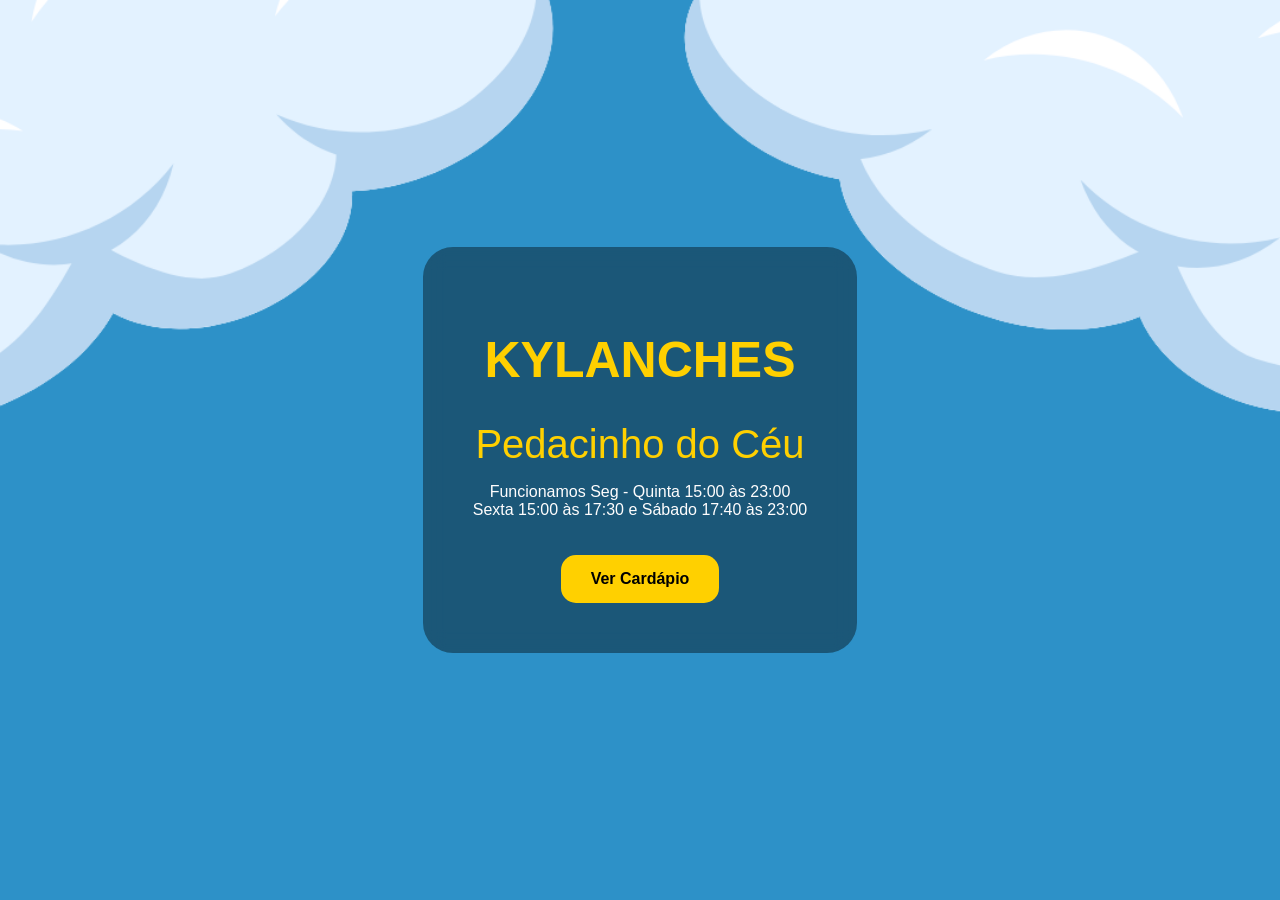
<file: index.html>
<!DOCTYPE html>
<html lang="pt-BR"></html>
<head>
    <meta charset="UTF-8">
    <meta name="viewport" content="width=device-width, initial-scale=1.0"> 
    <title>Kylanches</title> 
    <link rel="stylesheet" href="style.css">
</head>
<body class="pagina-inicial">

    <div class="hero">
        <h1>KYLANCHES</h1>
        
        <p class="slogan">Pedacinho do Céu</p>

        <p class="horario">Funcionamos Seg - Quinta 15:00 às 23:00 <br>Sexta  15:00 às 17:30 e Sábado 17:40 às 23:00</br></p>

        <a href="cardapio.silvia.html" class="btn-pag1" onclick="transicao(event)">
    Ver Cardápio 
</a>

    </div>

<script src="script.js"></script>

</body>
</html>
</file>
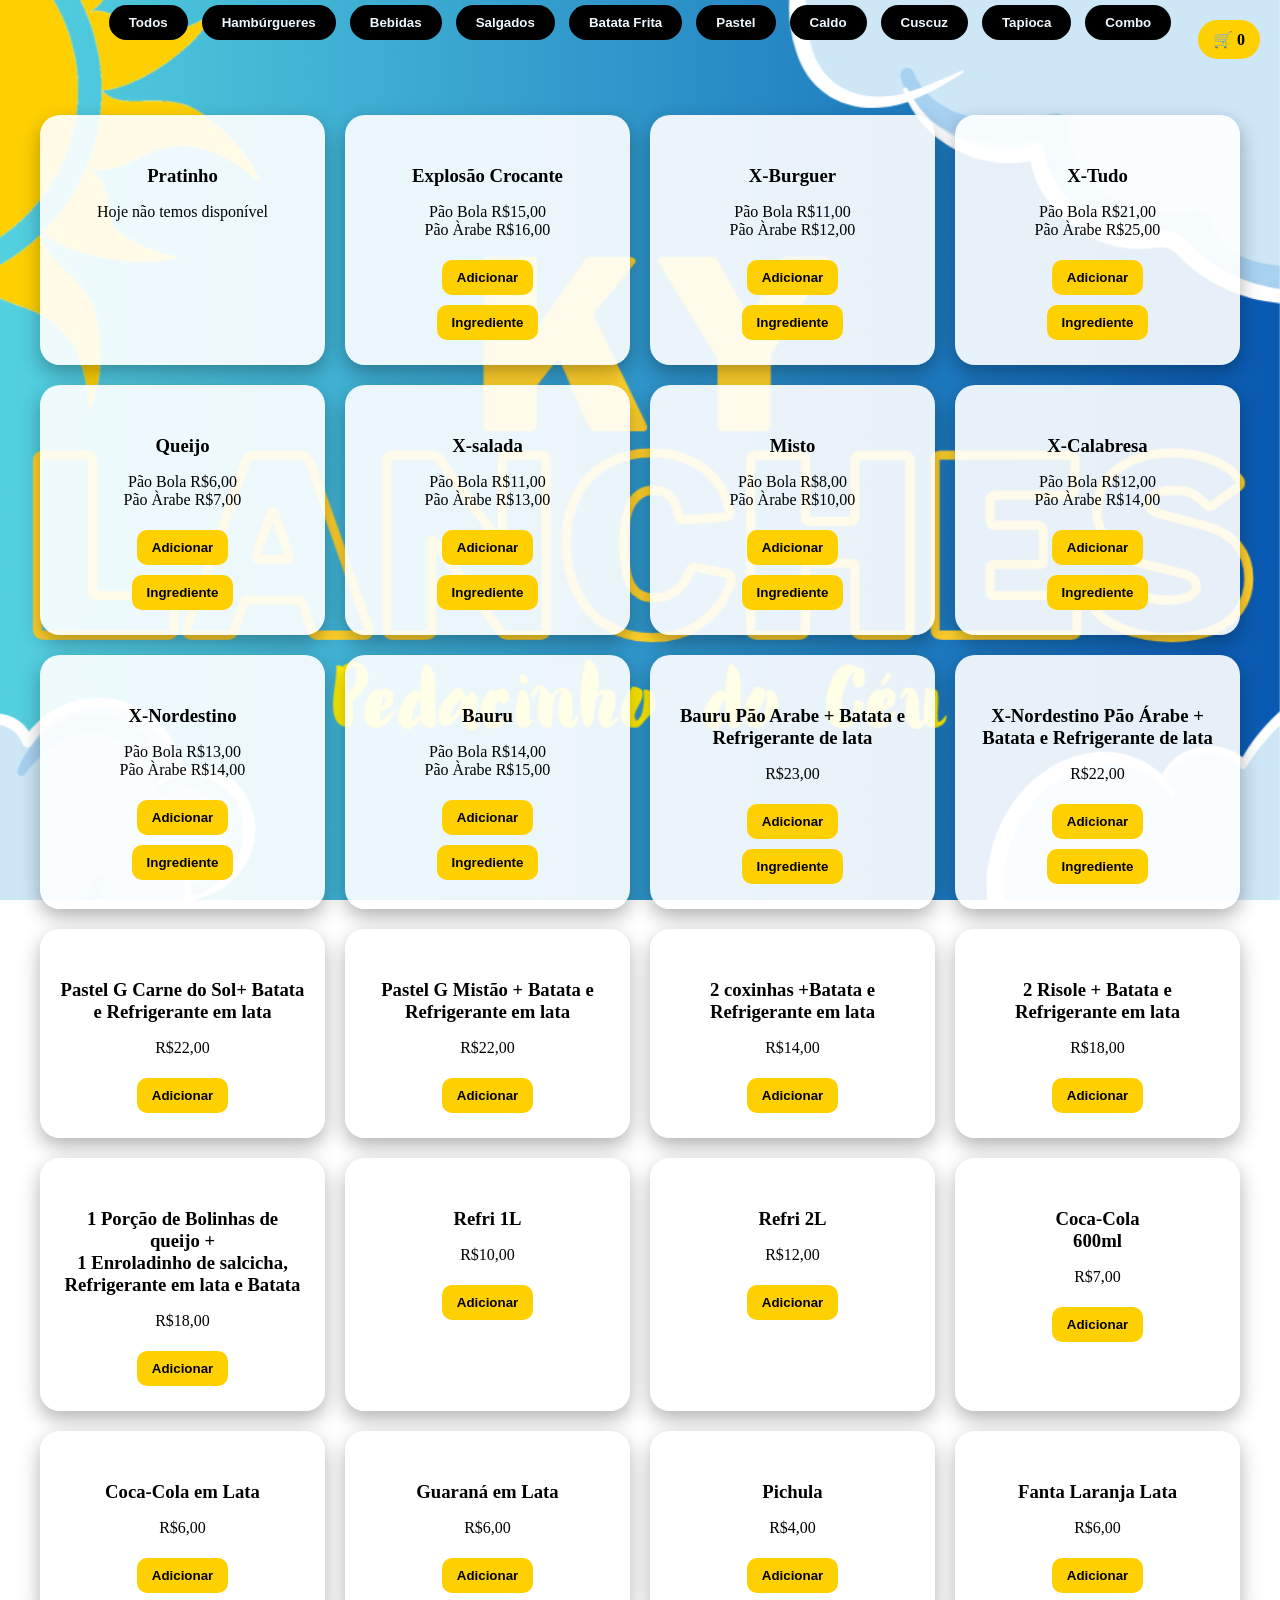
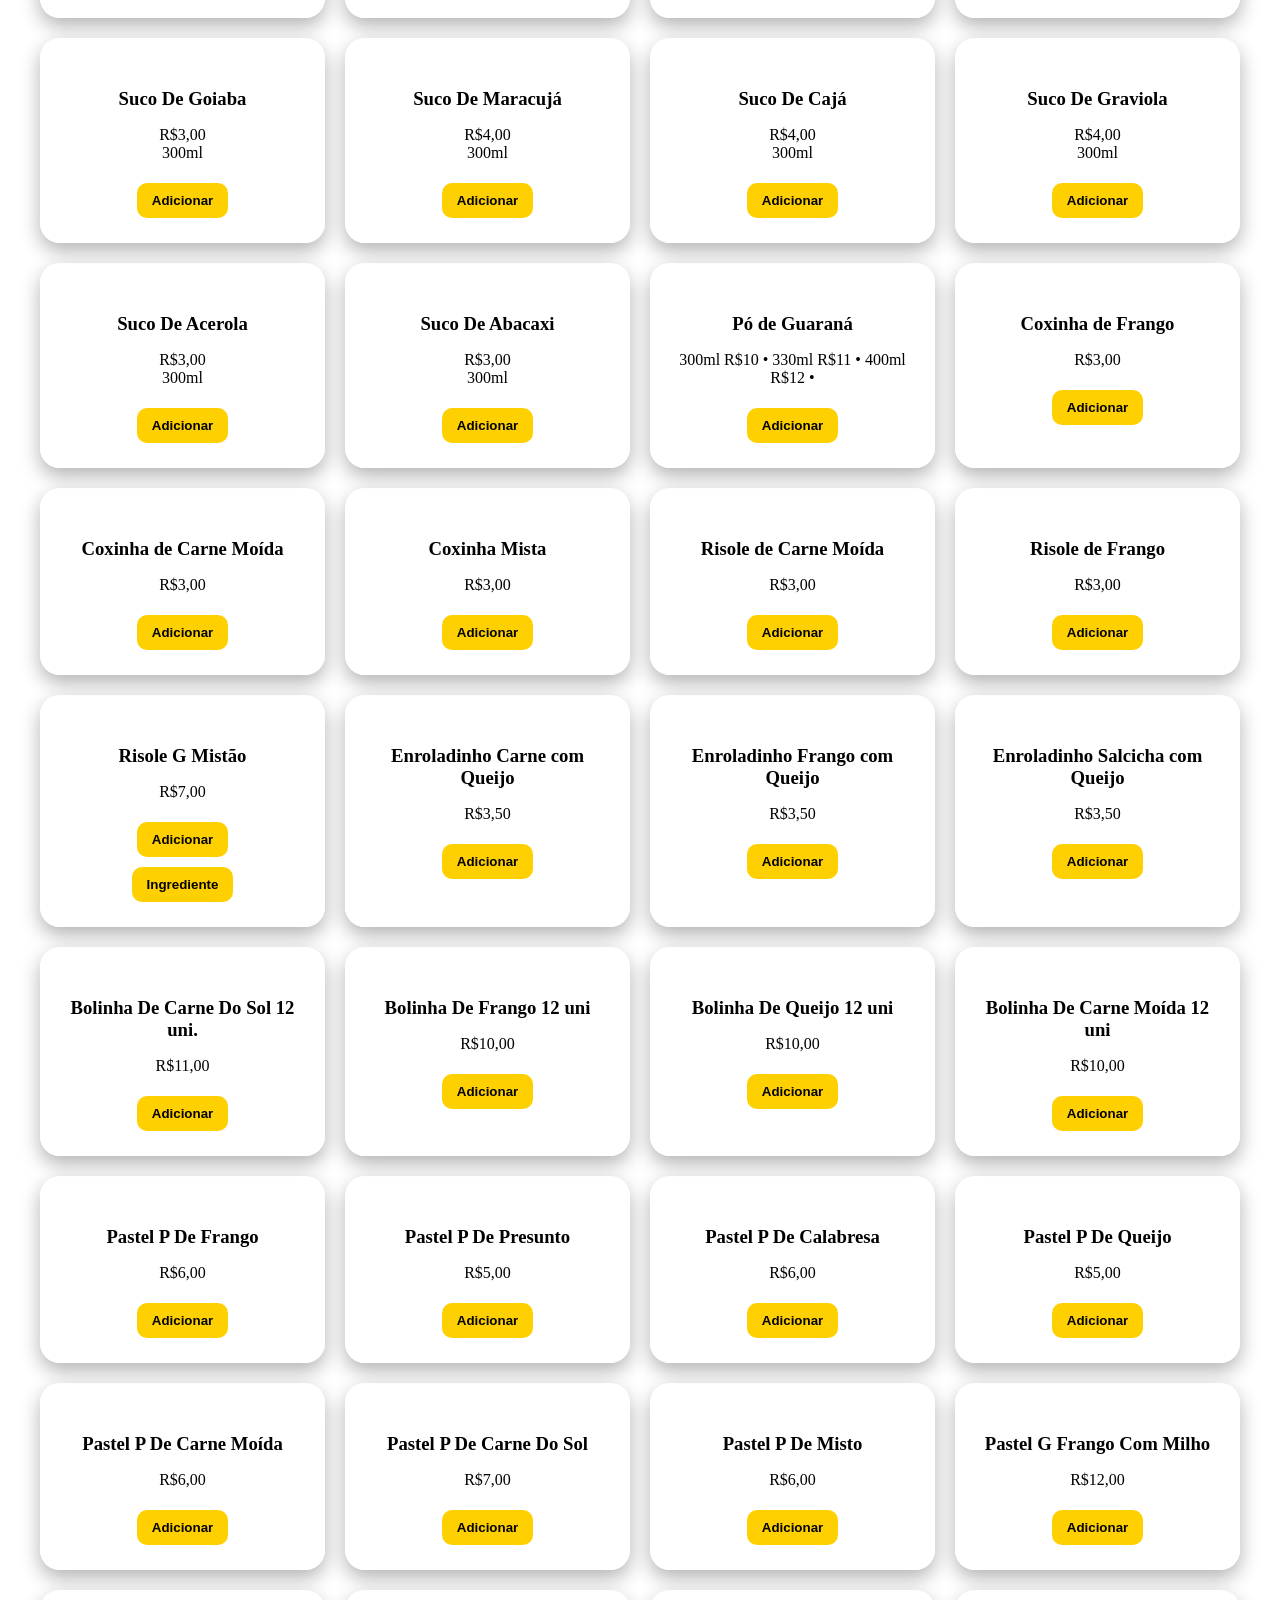
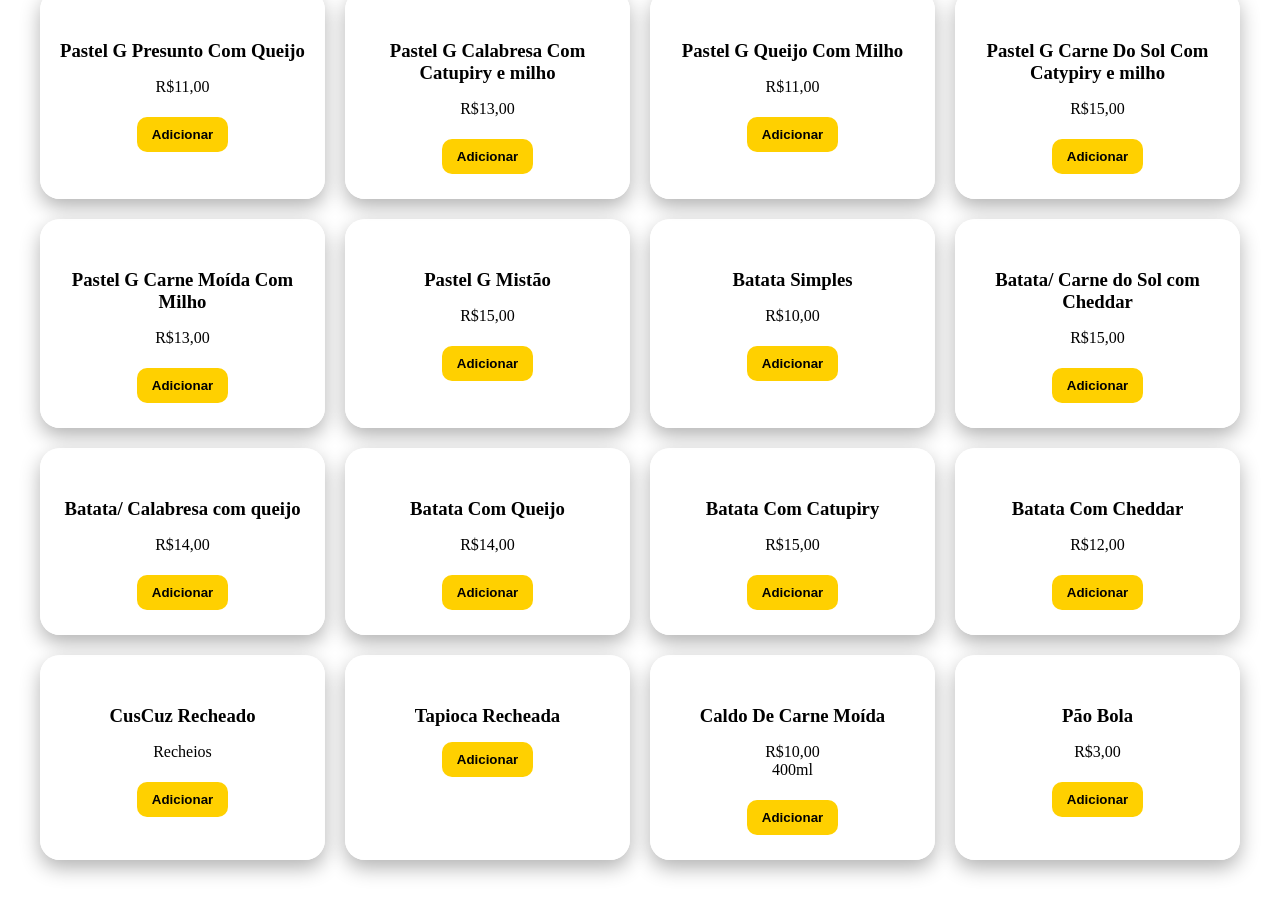
<file: cardapio.silvia.html>
<!DOCTYPE html>
<html lang="pt-BR">
<head>
<meta charset="UTF-8">
<meta name="viewport" content="width=device-width, initial-scale=1.0">
<title>Lanchonete do Bairro</title>
<link rel="stylesheet" href= "pg1.1.css">



</head>

<body>


<header>

<div class="icone-carrinho" onclick="abrirCarrinho()">
    🛒 <span id="contador">0</span>
</div>


</header>

<div class="filtros">
    <button onclick="filtrar('todos')">Todos</button>
    <button onclick="filtrar('hamburguer')">Hambúrgueres</button>
    <button onclick="filtrar('bebida')">Bebidas</button>
    <button onclick="filtrar('salgado')">Salgados</button>
    <button onclick="filtrar('batata frita')">Batata Frita</button>
    <button onclick="filtrar('pastel')">Pastel</button>
    <button onclick="filtrar('caldo')">Caldo</button>
    <button onclick="filtrar('cuscuz')">Cuscuz</button>
    <button onclick="filtrar('tapioca')">Tapioca</button>
    <button onclick="filtrar('combo')">Combo</button>

    
</div>


<section class="cardapio">


<div class="grid-produtos">

<div class="card" id="pratinhoCard"></div>

    <div class="card" data-categoria="hamburguer">
            <h3>Explosão Crocante</h3>
            <p>Pão Bola R$15,00 <br>Pão Àrabe R$16,00</br></p>
           <button class="add"
onclick="abrirPersonalizacao(
  'Explosão Crocante',
  [
    { tipo: 'pao', nome: 'Pão bola', preco: 15 },
    { tipo: 'pao', nome: 'Pão árabe', preco: 16 }
  ],
  [
  { nome: 'Sem molho', preco: 0 },
  { nome: 'Tradicional', preco: 0 },
  { nome: 'Molho Verde', preco: 0 },
  { nome: 'Molho roxo', preco: 0},
  { nome: 'Pedacinho do Céu', preco: 0 },
  { nome: 'Molho de Calabbresa', preco: 0 }
]
 ); animarCard(this)">
Adicionar
</button><br>
<button class="btn-ingrediente" 
data-ingredientes="Carne, Presunto, Ovo, Catupiry, Batata palha, Milho, Alface, Tomate">
Ingrediente
</button>

</br>
</div>


    <div class="card" data-categoria="hamburguer">
            <h3>X-Burguer</h3>
            <p>Pão Bola R$11,00 <br>Pão Àrabe R$12,00</br></p>
           <button class="add"
onclick="abrirPersonalizacao(
  'X-Burguer',
  [
    { tipo: 'pao', nome: 'Pão bola', preco: 11 },
    { tipo: 'pao', nome: 'Pão árabe', preco: 12 }
  ],
 [
  { nome: 'Sem molho', preco: 0 },
  { nome: 'Tradicional', preco: 0 },
  { nome: 'Molho Verde', preco: 0 },
  { nome: 'Molho roxo', preco: 0},
  { nome: 'Pedacinho do Céu', preco: 0 },
  { nome: 'Molho de Calabbresa', preco: 0 }
]
 ); animarCard(this)">
Adicionar
</button><br>
<button class="btn-ingrediente" 
data-ingredientes="Carne, Queijo, Milho, Alface e Tomate">
Ingrediente
</button>

</br>
</div>

  <div class="card" data-categoria="hamburguer">
            <h3>X-Tudo</h3>
            <p>Pão Bola R$21,00 <br>Pão Àrabe R$25,00</br></p>
            <button class="add"
onclick="abrirPersonalizacao(
  'X-Tudo',
  [
    { tipo: 'pao', nome: 'Pão bola', preco: 21 },
    { tipo: 'pao', nome: 'Pão árabe', preco: 25 }
  ],
 [
  { nome: 'Sem molho', preco: 0 },
  { nome: 'Tradicional', preco: 0 },
  { nome: 'Molho Verde', preco: 0 },
  { nome: 'Molho roxo', preco: 0},
  { nome: 'Pedacinho do Céu', preco: 0 },
  { nome: 'Molho de Calabbresa', preco: 0 }
]
); animarCard(this)">
Adicionar
</button><br>
<button class="btn-ingrediente" 
data-ingredientes="Carne, Calabresa, Frango, Presunto, Queijo, Ovo, Alface e Tomate">
Ingrediente
</button>

</br>

</div>

  <div class="card" data-categoria="hamburguer">
            <h3>Queijo</h3>
            <p>Pão Bola R$6,00 <br>Pão Àrabe R$7,00</br></p>
            <button class="add"
onclick="abrirPersonalizacao(
  'Queijo',
  [
    { tipo: 'pao', nome: 'Pão bola', preco: 6 },
    { tipo: 'pao', nome: 'Pão árabe', preco: 7 }
  ],
 [
  { nome: 'Sem molho', preco: 0 },
  { nome: 'Tradicional', preco: 0 },
  { nome: 'Molho Verde', preco: 0 },
  { nome: 'Molho roxo', preco: 0},
  { nome: 'Pedacinho do Céu', preco: 0 },
  { nome: 'Molho de Calabbresa', preco: 0 }
]
 ); animarCard(this)">
Adicionar
</button><br>
<button class="btn-ingrediente" 
data-ingredientes="Queijo, Alface, Tomate e Milho">
Ingrediente
</button>

</br>

</div>

<div class="card" data-categoria="hamburguer">
            <h3>X-salada</h3>
            <p>Pão Bola R$11,00 <br>Pão Àrabe R$13,00</br></p>
            <button class="add"
onclick="abrirPersonalizacao(
  'X-Salada',
  [
    { tipo: 'pao', nome: 'Pão bola', preco: 11 },
    { tipo: 'pao', nome: 'Pão árabe', preco: 13 }
  ],
 [
  { nome: 'Sem molho', preco: 0 },
  { nome: 'Tradicional', preco: 0 },
  { nome: 'Molho Verde', preco: 0 },
  { nome: 'Molho roxo', preco: 0},
  { nome: 'Pedacinho do Céu', preco: 0 },
  { nome: 'Molho de Calabbresa', preco: 0 }
]
); animarCard(this)">
Adicionar
</button><br>
<button class="btn-ingrediente" 
data-ingredientes="Carne, Queijo, Presunto, Milho, Alface e Tomate">
Ingrediente
</button>

</br>

</div>


<div class="card" data-categoria="hamburguer">
            <h3>Misto</h3>
            <p>Pão Bola R$8,00 <br>Pão Àrabe R$10,00</br></p>
           <button class="add"
onclick="abrirPersonalizacao(
  'Misto',
  [
    { tipo: 'pao', nome: 'Pão bola', preco: 8 },
    { tipo: 'pao', nome: 'Pão árabe', preco: 10 }
  ],
  [
  { nome: 'Sem molho', preco: 0 },
  { nome: 'Tradicional', preco: 0 },
  { nome: 'Molho Verde', preco: 0 },
  { nome: 'Molho roxo', preco: 0},
  { nome: 'Pedacinho do Céu', preco: 0 },
  { nome: 'Molho de Calabbresa', preco: 0 }
]
  ); animarCard(this)">
Adicionar
</button><br>
<button class="btn-ingrediente" 
data-ingredientes="Queijo, Presunto, Milho, Alface e Tomate">
Ingrediente
</button>

</br>

</div>


<div class="card" data-categoria="hamburguer">
            <h3>X-Calabresa</h3>
            <p>Pão Bola R$12,00 <br>Pão Àrabe R$14,00</br></p>
           <button class="add"
onclick="abrirPersonalizacao(
  'X-Calabresa',
  [
    { tipo: 'pao', nome: 'Pão bola', preco: 12 },
    { tipo: 'pao', nome: 'Pão árabe', preco: 14 }
  ],
[
  { nome: 'Sem molho', preco: 0 },
  { nome: 'Tradicional', preco: 0 },
  { nome: 'Molho Verde', preco: 0 },
  { nome: 'Molho roxo', preco: 0},
  { nome: 'Pedacinho do Céu', preco: 0 },
  { nome: 'Molho de Calabbresa', preco: 0 }
]
   ); animarCard(this)">
Adicionar
</button><br>
<button class="btn-ingrediente" 
data-ingredientes="Carne, Calabresa, Queijo, Milho, Alface e Tomate">
Ingrediente
</button>

</br>

</div>

<div class="card" data-categoria="hamburguer">
            <h3>X-Nordestino</h3>
            <p>Pão Bola R$13,00 <br>Pão Àrabe R$14,00</br></p>
           <button class="add"
onclick="abrirPersonalizacao(
  'X-Nordestino',
  [
    { tipo: 'pao', nome: 'Pão bola', preco: 13 },
    { tipo: 'pao', nome: 'Pão árabe', preco: 14 }
  ],
  [
  { nome: 'Sem molho', preco: 0 },
  { nome: 'Tradicional', preco: 0 },
  { nome: 'Molho Verde', preco: 0 },
  { nome: 'Molho roxo', preco: 0},
  { nome: 'Pedacinho do Céu', preco: 0 },
  { nome: 'Molho de Calabbresa', preco: 0 }
]
  ); animarCard(this)">
Adicionar
</button><br>
<button class="btn-ingrediente" 
data-ingredientes="Carne Do Sol, Queijo, Alface e Tomate">
Ingrediente
</button>

</br>




</div>

<div class="card" data-categoria="hamburguer">
            <h3>Bauru</h3>
            <p>Pão Bola R$14,00 <br>Pão Àrabe R$15,00</br></p>
<button class="add" onclick="abrirPersonalizacao(
  'Bauru',
  [
    { tipo: 'pao', nome: 'Pão bola', preco: 14 },
    { tipo: 'pao', nome: 'Pão árabe', preco: 15 }
  ],
 [
  { nome: 'Sem molho', preco: 0 },
  { nome: 'Tradicional', preco: 0 },
  { nome: 'Molho Verde', preco: 0 },
  { nome: 'Molho roxo', preco: 0},
  { nome: 'Pedacinho do Céu', preco: 0 },
  { nome: 'Molho de Calabbresa', preco: 0 }
]
  ); animarCard(this)">
Adicionar
</button>
<br>
<button class="btn-ingrediente" 
data-ingredientes="Carne, Queijo, Cheddar, Presunto, Ovo, Milho, Alface e Tomate">
Ingrediente
</button>
</br>
</div>

<div class="card" data-categoria="combo">
            <h3>Bauru Pão Arabe + Batata e Refrigerante de lata</h3>
            <p>R$23,00</p>
<button class="add" onclick="abrirPersonalizacao(
  'Bauru Pão Arabe + Batata e Refrigerante de lata',
  [
    { tipo: 'pao', nome: 'Pão árabe', preco: 23 }
  ],
[
  { nome: 'Sem molho', preco: 0 },
  { nome: 'Tradicional', preco: 0 },
  { nome: 'Molho Verde', preco: 0 },
  { nome: 'Molho roxo', preco: 0},
  { nome: 'Pedacinho do Céu', preco: 0 },
  { nome: 'Molho de Calabbresa', preco: 0 }
]
  ); animarCard(this)">
Adicionar
</button>
<br>
<button class="btn-ingrediente" 
data-ingredientes="Carne, Queijo, Cheddar, Presunto, Ovo, Milho, Alface e Tomate">
Ingrediente
</button>
</br>
</div>

<div class="card" data-categoria="combo">
            <h3>X-Nordestino Pão Árabe + Batata e Refrigerante de lata</h3>
            <p>R$22,00</p>
<button class="add" onclick="abrirPersonalizacao(
  'X-Nordestino Pão Árabe + Batata e Refrigerante de lata',
  [
    { tipo: 'pao', nome: 'Pão árabe', preco: 22 }
  ],
  [
  { nome: 'Sem molho', preco: 0 },
  { nome: 'Tradicional', preco: 0 },
  { nome: 'Molho Verde', preco: 0 },
  { nome: 'Molho roxo', preco: 0},
  { nome: 'Pedacinho do Céu', preco: 0 },
  { nome: 'Molho de Calabbresa', preco: 0 }
]
  ); animarCard(this)">
Adicionar
</button>
<br>
<button class="btn-ingrediente" 
data-ingredientes="Carne De Sol, Queijo, Alface e Tomate">
Ingrediente
</button>
</br>
</div>

<div class="card" data-categoria="combo">
            <h3>Pastel G Carne do Sol+ Batata e Refrigerante em lata</h3>
            <p>R$22,00</p>
            <button class="add" onclick="adicionarProdutoSimples('Pastel G Carne do Sol + Batata e Refrigerante em lata', 22); animarCard(this)">Adicionar</button>


</div>

<div class="card" data-categoria="combo">
            <h3>Pastel G Mistão + Batata e Refrigerante em lata</h3>
            <p>R$22,00</p>
            <button class="add" onclick="adicionarProdutoSimples('Pastel G Mistão + Batata e Refrigerante em lata', 22); animarCard(this)">Adicionar</button>


</div>

<div class="card" data-categoria="combo">
            <h3>2 coxinhas +Batata e Refrigerante em lata</h3>
            <p>R$14,00</p>
            <button class="add" onclick="adicionarProdutoSimples('2 coxinhas +Batata e Refrigerante em lata', 14); animarCard(this)">Adicionar</button>


</div>

<div class="card" data-categoria="combo">
            <h3>2 Risole + Batata e Refrigerante em lata</h3>
            <p>R$18,00</p>
            <button class="add" onclick="adicionarProdutoSimples('2 Risole + Batata e Refrigerante em lata', 18); animarCard(this)">Adicionar</button>


</div>

<div class="card" data-categoria="combo">
            <h3> 1 Porção de Bolinhas de queijo +<br> 1 Enroladinho de salcicha,</br> Refrigerante em lata e Batata</h3>
            <p>R$18,00</p>
            <button class="add" onclick="adicionarProdutoSimples(' 1 Porção de Bolinhas de queijo + 1 Enroladinho de salcicha, Refrigerante em lata e Batata', 18); animarCard(this)">Adicionar</button>


</div>


<div class="card" data-categoria="bebida">
            <h3>Refri 1L</h3>
            <p>R$10,00</p>
           <button class="add" onclick="adicionarProdutoSimples('Refri 1L', 10); animarCard(this)">Adicionar</button>



</div>

<div class="card" data-categoria="bebida">
            <h3>Refri 2L</h3>
            <p>R$12,00</p>
           <button class="add" onclick="adicionarProdutoSimples('Refri 2L', 12); animarCard(this)">Adicionar</button>



</div>

 <div class="card" data-categoria="bebida">
            <h3>Coca-Cola <br>600ml</br></h3>
            <p>R$7,00</p>
            <button class="add" onclick="adicionarProdutoSimples('Coca-Cola', 7); animarCard(this)">Adicionar</button>



        </div>

        <div class="card" data-categoria="bebida">
            <h3>Coca-Cola em Lata</h3>
            <p>R$6,00</p>
            <button class="add" onclick="adicionarProdutoSimples('Coca-Cola', 6); animarCard(this)">Adicionar</button>



        </div>


<div class="card" data-categoria="bebida">
            <h3>Guaraná em Lata</h3>
            <p>R$6,00</p>
           <button class="add" onclick="adicionarProdutoSimples('Guaraná Lata', 6); animarCard(this)">Adicionar</button>



</div>

<div class="card" data-categoria="bebida">
            <h3>Pichula</h3>
            <p>R$4,00</p>
            <button class="add" onclick="adicionarProdutoSimples('Pichula', 4); animarCard(this)">Adicionar</button>



</div>

<div class="card" data-categoria="bebida">
            <h3>Fanta Laranja Lata</h3>
            <p>R$6,00</p>
         <button class="add" onclick="adicionarProdutoSimples('Fanta Laranja', 6); animarCard(this)">Adicionar</button>


</div>

<div class="card" data-categoria="bebida">
            <h3>Suco De Goiaba</h3>
            <p>R$3,00<br>300ml</br></p>
            <button class="add" onclick="adicionarProdutoSimples('Suco De Goiaba', 3); animarCard(this)">Adicionar</button>



</div>

<div class="card" data-categoria="bebida">
            <h3>Suco De Maracujá</h3>
            <p>R$4,00<br>300ml</br></p>
           <button class="add" onclick="adicionarProdutoSimples('Suco De Maracujá', 4); animarCard(this)">Adicionar</button>



</div>


<div class="card" data-categoria="bebida">
            <h3>Suco De Cajá</h3>
            <p>R$4,00  <br>300ml</br></p>
          <button class="add" onclick="adicionarProdutoSimples('Suco De Cajá', 4); animarCard(this)">Adicionar</button>


</div>

<div class="card" data-categoria="bebida">
            <h3>Suco De Graviola</h3>
            <p>R$4,00 <br>300ml</br></p>
<button class="add" onclick="adicionarProdutoSimples('Suco De Graviola', 4); animarCard(this)">Adicionar</button>



</div>

<div class="card" data-categoria="bebida">
            <h3>Suco De Acerola</h3>
            <p>R$3,00 <br>300ml</br></p>
<button class="add" onclick="adicionarProdutoSimples('Suco De Acerola', 3); animarCard(this)">Adicionar</button>



</div>

<div class="card" data-categoria="bebida">
            <h3>Suco De Abacaxi</h3>
            <p>R$3,00 <br>300ml</br></p>
           <button class="add" onclick="adicionarProdutoSimples('Suco De Abacaxi', 3); animarCard(this)">Adicionar</button>



</div>


<div class="card" data-categoria="bebida">
  <h3>Pó de Guaraná</h3>
  <p>300ml R$10 • 330ml R$11 • 400ml R$12 • </p>
  <button class="add" onclick="abrirVitamina(); animarCard(this)">Adicionar</button>
</div>



<div class="card" data-categoria="salgado">
            <h3>Coxinha de Frango</h3>
            <p>R$3,00</p>
<button class="add" onclick="adicionarProdutoSimples('Coxinha de Frango', 3); animarCard(this)">Adicionar</button>


</div>

<div class="card" data-categoria="salgado">
            <h3>Coxinha de Carne Moída</h3>
            <p>R$3,00</p>
<button class="add" onclick="adicionarProdutoSimples('Coxinha de Carne Moída', 3); animarCard(this)">Adicionar</button>


</div>

<div class="card" data-categoria="salgado">
            <h3>Coxinha Mista</h3>
            <p>R$3,00</p>
<button class="add" onclick="adicionarProdutoSimples('Coxinha Mista', 3); animarCard(this)">Adicionar</button>


</div>

<div class="card" data-categoria="salgado">
            <h3>Risole de Carne Moída</h3>
            <p>R$3,00</p>
           <button class="add" onclick="adicionarProdutoSimples('Risole de Carne Moída', 3); animarCard(this)">Adicionar</button>


</div>

<div class="card" data-categoria="salgado">
            <h3>Risole de Frango</h3>
            <p>R$3,00</p>
           <button class="add" onclick="adicionarProdutoSimples('Risole de Frango', 3); animarCard(this)">Adicionar</button>


</div>

<div class="card" data-categoria="salgado">
            <h3>Risole G Mistão</h3>
            <p>R$7,00</p>
           <button class="add" onclick="adicionarProdutoSimples('Risole Mistão', 7); animarCard(this)">Adicionar</button>

<br>
<button class="btn-ingrediente" 
data-ingredientes="Queijo, Presunto, Frango, e Milho">
Ingrediente
</button>

</br>
</div>

<div class="card" data-categoria="salgado">
            <h3>Enroladinho Carne com Queijo</h3>
            <p>R$3,50</p>
           <button class="add" onclick="adicionarProdutoSimples('Enroladinho Carne com Queijo', 3.50); animarCard(this)">Adicionar</button>


</div>

<div class="card" data-categoria="salgado">
            <h3>Enroladinho Frango com Queijo</h3>
            <p>R$3,50</p>
           <button class="add" onclick="adicionarProdutoSimples('Enroladinho Frango com Queijo', 3.50); animarCard(this)">Adicionar</button>


</div><div class="card" data-categoria="salgado">
            <h3>Enroladinho Salcicha com Queijo</h3>
            <p>R$3,50</p>
           <button class="add" onclick="adicionarProdutoSimples('Enroladinho Salcicha com Queijo', 3.50); animarCard(this)">Adicionar</button>


</div>

<div class="card" data-categoria="salgado">
            <h3>Bolinha De Carne Do Sol 12 uni.</h3>
            <p>R$11,00</p>
            <button class="add" onclick="adicionarProdutoSimples('Bolinha De Carne Do Sol 12 uni.', 11); animarCard(this)">Adicionar</button>


</div>

<div class="card" data-categoria="salgado">
            <h3>Bolinha De Frango 12 uni</h3>
            <p>R$10,00</p>
            <button class="add" onclick="adicionarProdutoSimples('Bolinha De Frango', 10); animarCard(this)">Adicionar</button>


</div>

<div class="card" data-categoria="salgado">
            <h3>Bolinha De Queijo 12 uni</h3>
            <p>R$10,00</p>
            <button class="add" onclick="adicionarProdutoSimples('Bolinha De Frango', 10); animarCard(this)">Adicionar</button>


</div>

<div class="card" data-categoria="salgado">
            <h3>Bolinha De Carne Moída 12 uni</h3>
            <p>R$10,00</p>
            <button class="add" onclick="adicionarProdutoSimples('Bolinha De Frango', 10); animarCard(this)">Adicionar</button>


</div>



<div class="card" data-categoria="pastel">
            <h3>Pastel P De Frango</h3>
            <p>R$6,00</p>
          <button class="add" onclick="adicionarProdutoSimples('Pastel P De Frango', 6); animarCard(this)">Adicionar</button>


</div>

<div class="card" data-categoria="pastel">
            <h3>Pastel P De Presunto</h3>
            <p>R$5,00</p>
           <button class="add" onclick="adicionarProdutoSimples('Pastel P De Presunto', 5); animarCard(this)">Adicionar</button>


</div>

<div class="card" data-categoria="pastel">
            <h3>Pastel P De Calabresa</h3>
            <p>R$6,00</p>
           <button class="add" onclick="adicionarProdutoSimples('Pastel P De Calabresa', 6); animarCard(this)">Adicionar</button>


</div>

<div class="card" data-categoria="pastel">
            <h3>Pastel P De Queijo</h3>
            <p>R$5,00</p>
            <button class="add" onclick="adicionarProdutoSimples('Pastel P De Queijo', 5); animarCard(this)">Adicionar</button>


</div>

<div class="card" data-categoria="pastel">
            <h3>Pastel P De Carne Moída</h3>
            <p>R$6,00</p>
            <button class="add" onclick="adicionarProdutoSimples('Pastel P De Carne Moída', 6); animarCard(this)">Adicionar</button>


</div>

<div class="card" data-categoria="pastel">
            <h3>Pastel P De Carne Do Sol</h3>
            <p>R$7,00</p>
          <button class="add" onclick="adicionarProdutoSimples('Pastel P De Carne Do Sol', 7); animarCard(this)">Adicionar</button>

</div>

<div class="card" data-categoria="pastel">
            <h3>Pastel P De Misto</h3>
            <p>R$6,00</p>
           <button class="add" onclick="adicionarProdutoSimples('Pastel P De Misto', 6); animarCard(this)">Adicionar</button>


</div>

<div class="card" data-categoria="pastel">
            <h3>Pastel G Frango Com Milho</h3>
            <p>R$12,00</p>
            <button class="add" onclick="adicionarProdutoSimples('Pastel G Frango Com Milho', 12); animarCard(this)">Adicionar</button>


</div>

<div class="card" data-categoria="pastel">
            <h3>Pastel G Presunto Com Queijo</h3>
            <p>R$11,00</p>
          <button class="add" onclick="adicionarProdutoSimples('Pastel G Presunto Com QUeijo', 11); animarCard(this)">Adicionar</button>


</div>

<div class="card" data-categoria="pastel">
            <h3>Pastel G Calabresa Com Catupiry e milho</h3>
            <p>R$13,00</p>
           <button class="add" onclick="adicionarProdutoSimples('Pastel G Calabresa Com Catupiry', 13); animarCard(this)">Adicionar</button>


</div>

<div class="card" data-categoria="pastel">
            <h3>Pastel G Queijo Com Milho</h3>
            <p>R$11,00</p>
            <button class="add" onclick="adicionarProdutoSimples('Pastel G Queijo Com Milho', 11); animarCard(this)">Adicionar</button>


</div>

<div class="card" data-categoria="pastel">
            <h3>Pastel G Carne Do Sol Com Catypiry e milho</h3>
            <p>R$15,00</p>
            <button class="add" onclick="adicionarProdutoSimples('Pastel G Carne Do Sol', 15); animarCard(this)">Adicionar</button>


</div>

<div class="card" data-categoria="pastel">
            <h3>Pastel G Carne Moída Com Milho</h3>
            <p>R$13,00</p>
            <button class="add" onclick="adicionarProdutoSimples('Pastel G Carne Moída COm Milho', 13); animarCard(this)">Adicionar</button>


</div>

<div class="card" data-categoria="pastel">
            <h3>Pastel G Mistão</h3>
            <p>R$15,00</p>
            <button class="add" onclick="adicionarProdutoSimples('Pastel G Mistão', 15); animarCard(this)">Adicionar</button>


</div>

<div class="card" data-categoria="batata frita">
            <h3>Batata Simples</h3>
            <p>R$10,00</p>
           <button class="add" onclick="adicionarProdutoSimples('Batata Simples', 10); animarCard(this)">Adicionar</button>

</div>

<div class="card" data-categoria="batata frita">
            <h3>Batata/ Carne do Sol com Cheddar</h3>
            <p>R$15,00</p>
<button class="add" onclick="adicionarProdutoSimples('Batata Com Carne Do Sol', 15); animarCard(this)">Adicionar</button>

</div>

<div class="card" data-categoria="batata frita">
            <h3>Batata/ Calabresa com queijo</h3>
            <p>R$14,00</p>
           <button class="add" onclick="adicionarProdutoSimples('Batata Com Calabresa', 14); animarCard(this)">Adicionar</button>

</div>


<div class="card" data-categoria="batata frita">
            <h3>Batata Com Queijo </h3>
            <p>R$14,00</p>
            <button class="add" onclick="adicionarProdutoSimples('Batata Com Queijo', 14); animarCard(this)">Adicionar</button>

</div>

<div class="card" data-categoria="batata frita">
            <h3>Batata Com Catupiry</h3>
            <p>R$15,00</p>
            <button class="add" onclick="adicionarProdutoSimples('Batata Com Catupiry', 15); animarCard(this)">Adicionar</button>

</div>

<div class="card" data-categoria="batata frita">
            <h3>Batata Com Cheddar</h3>
            <p>R$12,00</p>
            <button class="add" onclick="adicionarProdutoSimples('Batata Com Cheddar', 12); animarCard(this)">Adicionar</button>

</div>


<div class="card" data-categoria="cuscuz">
            <h3>CusCuz Recheado</h3>
            <p>Recheios</p>
        <button class="add" onclick="abrirCuscuzRecheado(); animarCard(this)">Adicionar</button>

</div>

<div class="card" data-categoria="tapioca">
            <h3>Tapioca Recheada</h3>
        
         <button class="add" onclick="abrirTapiocaRecheada(); animarCard(this)">Adicionar</button>

</div>

<div class="card" data-categoria="caldo">
            <h3>Caldo De Carne Moída</h3>
            <p>R$10,00 <br>400ml</br></p>
            <button class="add" onclick="adicionarProdutoSimples('Caldo De Carne Moida', 10); animarCard(this)">
    Adicionar
</button>


</div>


<div class="card" data-categoria="hamburguer">
            <h3>Pão Bola</h3>
            <p>R$3,00</p>
<button class="add"
onclick="abrirPersonalizacao(
  'Pão Bola',
  [
    { tipo: 'pao bola', nome: 'Manteiga', preco: 3 },
    { tipo: 'pao bola', nome: 'Qualy', preco: 3 }
  ],
  []
); animarCard(this)">
Adicionar
</button>


</div>

<div id="modalVitamina" class="modal">
  <div class="modal-conteudo">
    <span class="fechar" onclick="fecharVitamina()">&times;</span>

    <h2> Pó de Guaraná</h2>

    <p><strong>Escolha o tamanho:</strong></p>

    <label><input type="radio" name="tamanhoVitamina" value="300" data-preco="10"> 300ml - R$10</label><br>
    <label><input type="radio" name="tamanhoVitamina" value="330" data-preco="11"> 330ml - R$11</label><br>
    <label><input type="radio" name="tamanhoVitamina" value="400" data-preco="12"> 400ml - R$12</label><br>
    
    <br><br>
    <button onclick="confirmarVitamina()">Confirmar</button>
  </div>
</div>


   
    </div>

</section>


<div id="modalVitaminaSimples" class="modal">
  <div class="modal-conteudo">
    <h3>Escolha o sabor</h3>

    <select id="saborVitamina">
      <option value="">Selecione</option>
      <option>Goiaba</option>
      <option>Graviola</option>
      <option>Cajá</option>
      <option>Banana</option>
      <option>Abacate</option>
      <option>Maracujá</option>
    </select>

    <br><br>

    <button onclick="confirmarVitaminaSimples()">Confirmar</button>
    <button onclick="fecharVitaminaSimples()">Cancelar</button>
  </div>
</div>

<div id="modalSucoJarra" class="modal">
  <div class="modal-conteudo">
    <h3>Escolha a fruta</h3>

    <label><input type="checkbox" value="Goiaba"> Goiaba</label><br>
    <label><input type="checkbox" value="Cajá"> Cajá</label><br>
    <label><input type="checkbox" value="Maracujá"> Maracujá</label><br>
    <label><input type="checkbox" value="Acerola"> Acerola</label><br>
    <label><input type="checkbox" value="Graviola"> Graviola</label><br>
    
    <br>

    <button onclick="confirmarSucoJarra()">Confirmar</button>
    <button onclick="fecharSucoJarra()">Cancelar</button>
  </div>
</div>


<div id="popup-carrinho" class="popup">
    <div class="conteudo-popup">
        <h2>Seu Carrinho</h2>

        <ul id="carrinho"></ul>

        <p>Total: R$ <span id="total">0</span></p>
        <p id="infoEntrega"></p>


<textarea 
id="observacao" 
placeholder="Alguma observação? Ex: sem queijo, sem cebola..."
></textarea>
<br>
<label>
  <input type="radio" name="tipoEntrega" value="retirada" checked>
  Retirar na lanchonete
</label>
</br>
<br>
<label>
  <input type="radio" name="tipoEntrega" value="mesa" checked>
  Consumir no local
</label>
</br>
<label>
  <input type="radio" name="tipoEntrega" value="entrega">
  Entrega
</label>
<br><br>

<div id="dadosMesa" style="display: none;">

  <select id="mesa"> 
   <option value="">Selecione a mesa</option>
   <option>mesa 1</option>
   <option>mesa 2</option>
   <option>mesa 3</option>
   <option>mesa 4</option>
   <option>mesa 5</option>
  </select>

</div>

<div id="dadosEntrega" style="display:none;">

  <select id="localentrega"> 
   <option value="">selecione o local</option>
   <option value="setorb">setor b (grátis)</option>
   <option value="outro">outro bairro</option>
  </select>

<br></br>


  <input type="text" id="endereco" placeholder="Endereço"><br>
  <input type="text" id="numeroCasa" placeholder="Número"><br>
  <input type="text" id="referencia" placeholder="Ponto de referência"><br>
</div>



        <button id="enviar" onclick="enviarPedido()">Enviar Pedido</button>
        <button onclick="fecharCarrinho()">Fechar</button>
        <button id="limpar" onclick="limparCarrinho()">Limpar carrinho</button>

    </div>
</div>


<div id="modalIngredientes" class="modal">
    <div class="modal-conteudo">
        <span class="fechar">&times;</span>
        <h2>Ingredientes</h2>
        <p id="textoIngredientes"></p>
    </div>
</div>

<div id="modalPersonalizar" class="modal">
  <div class="modal-conteudo">
    <h3 id="tituloProduto"></h3>

    <div id="opcoesPao"></div>

    <p><strong>Molho:</strong></p>
    <select id="molho"></select>

    <br><br>
    <button onclick="confirmarPersonalizacao()">Confirmar</button>
    <button onclick="fecharModal()">Cancelar</button>
  </div>
</div>

 
<div id="modalCuscuz" class="modal">
  <div class="modal-conteudo">
    <span class="fechar" onclick="fecharModalCuscuz()">&times;</span>

    <h2 id="tituloCuscuz">Cuscuz</h2>

    <p><strong>Escolha:</strong></p>

    <label>
      <input type="radio" name="opcCuscuz" value="Qualy">
      Qualy 
    </label><br>

    <label>
      <input type="radio" name="opcCuscuz" value="Manteiga, Ovo">
      Manteiga e Ovo 
    </label><br>


    <button onclick="confirmarCuscuz()">Confirmar</button>
  </div>
</div>

<div id="modalCuscuzRecheado" class="modal">
  <div class="modal-conteudo">
    <span class="fechar" onclick="fecharCuscuzRecheado()">&times;</span>

    <select id="recheioCuscuz">
      <option value="">Selecione</option>

      <option value="13" data-nome="Carne do Sol">
        Carne do Sol com Requeijão - R$13,00
      </option>

      <option value="11" data-nome="Queijo com Presunto e Milho">
        Queijo com Presunto e Ovos - R$11,00
      </option>

      <option value="13" data-nome="Calabresa com Queijo">
        Calabresa com Cheddar - R$13,00
      </option>

    </select>
    
    <br><br>
    <button onclick="confirmarCuscuzRecheado()">Confirmar</button>
  </div>
</div>

<div id="modalTapiocaRecheada" class="modal">
  <div class="modal-conteudo">
    <span class="fechar" onclick="fecharTapiocaRecheada()">×</span>

    <h2>Escolha o recheio</h2>

    <select id="recheioTapioca">
      <option value="">Selecione</option>

      <option value="11" data-nome="Carne do Sol com Requeijão">
        Carne do Sol com Requeijão - R$11,00
      </option>

      <option value="10" data-nome="Frango com Requeijão">
        Frango com Requeijão - R$10,00
      </option>

      <option value="10" data-nome="Queijo com Presunto e Ovos">
        Queijo com Presunto e Ovos - R$10,00
      </option>

      <option value="10" data-nome="Carne Moída e Milho">
        Carne Moída e Milho - R$10,00
      </option>

      <option value="11" data-nome="Calabresa com Cheddar">
        Calabresa com Cheddar - R$11,00
      </option>

    </select>

    <br><br>

    <button onclick="confirmarTapioca()">Confirmar</button>
  </div>
</div>

  
 <div id="toast" class="toast"></div>


<script src="script.js"></script>

</body>
</html>
</file>
<file: style.css>
body {
    margin-top: 0;
   margin-left: 0;
    color: rgb(255, 253, 253);
    background-image: url("img/fundo\ mobile.png");
    background-size: cover;
     opacity: 1;
    transition: opacity 0.5s ease;
}

body.fade-out {
    opacity: 0;
}


.pagina-inicial {
    margin: 0;
    font-family: Arial;
    
    display: flex;
    justify-content: center;
    align-items: center;
    height: 100vh;
}

.hero {
    text-align: center;
    background: rgba(0, 0, 0, 0.4);
    padding: 50px;
    border-radius: 30px;
    backdrop-filter: blur(10px);
}

.hero h1 {
    font-size: 50px;
    color: #ffd000;
   
}

.slogan {
    font-size: 40px;
    color:#ffd000;
    margin-bottom: 0;
    margin-top: auto;
}

.btn-pag1 {
    display: inline-block;
    margin-top: 20px;
    background: #ffd000;
    color: rgb(0, 0, 0);
    padding: 15px 30px;
    border-radius: 15px;
    text-decoration: none;
    font-weight: bold;
    transition: 0.3s;
    
}

.btn-cardapio:hover {
    transform: scale(1.05);
}
</file>
<file: pg1.1.css>
/* oi body fica sem aquele background */
body {
  background: none !important;
  margin: 0;
  min-height: 100vh;
}

/*  fundo fixo pra tudin */
body::before {
  content: "";
  position: fixed;
  inset: 0;
  z-index: -5;              
  background: url("img/1.png") center / cover no-repeat;
}

/* o fundo do cll é diferente*/
@media (max-width: 768px) {
  body::before {
    background-image: url("img/4.png");
    background-position: center;
    background-size: cover;
  }
}




header {
    background:transparent;
    padding-top: 0;
    margin-left: 0;
}



h2, h3 {
    margin-top: 30px;
    
}

h1{
    font-family: sans-serif;
    font-size: 50px;
    margin-left: 100px;
    color: #000000;
}

.logo{
    margin-left: 175vh;
    
}
    

.cardapio {
    padding: 40px;
}


/* pc */
.grid-produtos {
    display: grid;
    grid-template-columns: repeat(auto-fit, minmax(250px, 1fr));
    gap: 20px;
}

/* cll */
@media (max-width: 768px) {
    .grid-produtos {        
        grid-template-columns: repeat(2, 1fr);
        margin: 0;
        padding: 10px;
        justify-content: center;
    }
    .card{
        margin: 0 auto;
    }
}



.card {
    background: rgba(255,255,255,0.9);
    padding: 20px;
    border-radius: 20px;
    width: 100%;
    max-width: 350px;
    margin: 0 auto;
    text-align: center;
    box-shadow: 0 8px 20px rgba(0,0,0,0.3);
}

.card h3 {
    margin-bottom: 10px;
}

.card button {
    background: #ffd000;
    border: none;
    padding: 10px 15px;
    border-radius: 10px;
    font-weight: bold;
    cursor: pointer;
}

.card button:hover {
    transform: scale(1.05);
    transition: 0.2s;
}

button {
    padding: 10px 15px;
    margin: 5px;
    border: none;
    cursor: pointer;
    font-weight: bold;
    border-radius: 6px;
    transition: 0.3s;
}

/* os botão do cardápio */
.add {
    background: #f1c40f;
    color: rgb(2, 2, 2);
}

.add:hover {
    opacity: 0.8;
}

/* o botão de enviar */
#enviar {
    background: #2ecc71;
    color: white;
    margin-top: 20px;

}

/* quando a lanch. fechar*/
#enviar.fechar {
    background: gray;
    cursor: not-allowed;
    opacity: 0.6;
}

.filtros {
    text-align: center;
    margin-bottom: 30px;
}

.filtros button {
    background: #000000;
    color: aliceblue;
    border: none;
    padding: 10px 20px;
    margin: 5px;
    border-radius: 20px;
    cursor: pointer;
    font-weight: bold;
    transition: 0.3s;
}

.filtros button:hover {
    transform: scale(1.1);
}

.carrinho {
    background: white;
    color: black;
    padding: 20px;
    border-radius: 20px;
    margin: 40px;
}

.item-carrinho {
    display: flex;
    justify-content: space-between;
    align-items: center;
    margin-bottom: 10px;
}

.controle {
    display: flex;
    align-items: center;
    gap: 10px;
}

.controle button {
    background: #ffd000;
    border: none;
    padding: 5px 10px;
    border-radius: 8px;
    cursor: pointer;
    font-weight: bold;
}

.item-carrinho button {
    background: red;
    border: none;
    color: white;
    border-radius: 5px;
    cursor: pointer;
}

.icone-carrinho {
    position: fixed;
    top: 20px;
    right: 20px;
    background: #ffd000;
    padding: 10px 15px;
    border-radius: 20px;
    cursor: pointer;
    font-weight: bold;
    z-index: 1000;
}

.popup {
    display: none;
    position: fixed;
    inset: 0;
    background: rgba(0, 0, 0, 0.6);
    justify-content: center;
    align-items: center;
}

.conteudo-popup {
    background: white;
    padding: 30px;
    border-radius: 20px;
    width: 300px;
    max-height: 400px;
    overflow-y: auto;
}

.container-produtos {
    display: grid;
    grid-template-columns: repeat(auto-fit, minmax(250px, 1fr));
    gap: 20px;
    padding: 20px;
}

html, body {
    width: 100%;
    max-width: 100%;
    overflow-x: hidden;
}

* {
    box-sizing: border-box;
}

.modal {
    display: none;
    position: fixed;
    inset: 0;
    background: rgba(0, 0, 0, 0.6);
    justify-content: center;
    align-items: center;
    z-index: 999;
}

.modal-conteudo {
    background: #fff;
    width: 90%;
    max-width: 400px;
    padding: 20px;
    border-radius: 15px;
    position: relative;
    animation: aparecer 0.3s ease;
}

.fechar {
    position: absolute;
    top: 10px;
    right: 15px;
    font-size: 22px;
    cursor: pointer;
}

@keyframes aparecer {
    from {
        opacity: 0;
        transform: scale(0.8);
    }
    to {
        opacity: 1;
        transform: scale(1);
    }
}

#observacao {
    width: 100%;
    margin-top: 10px;
    padding: 10px;
    border-radius: 8px;
    border: 1px solid #ccc;
    resize: none;
}

@keyframes popAdd {
  0%   { transform: scale(1); }
  40%  { transform: scale(1.03); }
  100% { transform: scale(1); }
}

.card.added {
  animation: popAdd 0.18s ease;
}

.toast{
  position: fixed;
  left: 50%;
  bottom: 25px;
  transform: translateX(-50%);
  background: rgba(0,0,0,0.85);
  color: #fff;
  padding: 10px 14px;
  border-radius: 12px;
  font-weight: 600;
  opacity: 0;
  pointer-events: none;
  transition: opacity .2s ease, transform .2s ease;
  z-index: 2000;
}

.toast.show{
  opacity: 1;
  transform: translateX(-50%) translateY(-6px);
}

#limpar {
  background: #e74c3c;
  color: white;
  margin-top: 10px;
}

#limpar:hover {
  opacity: 0.85;
}
</file>
